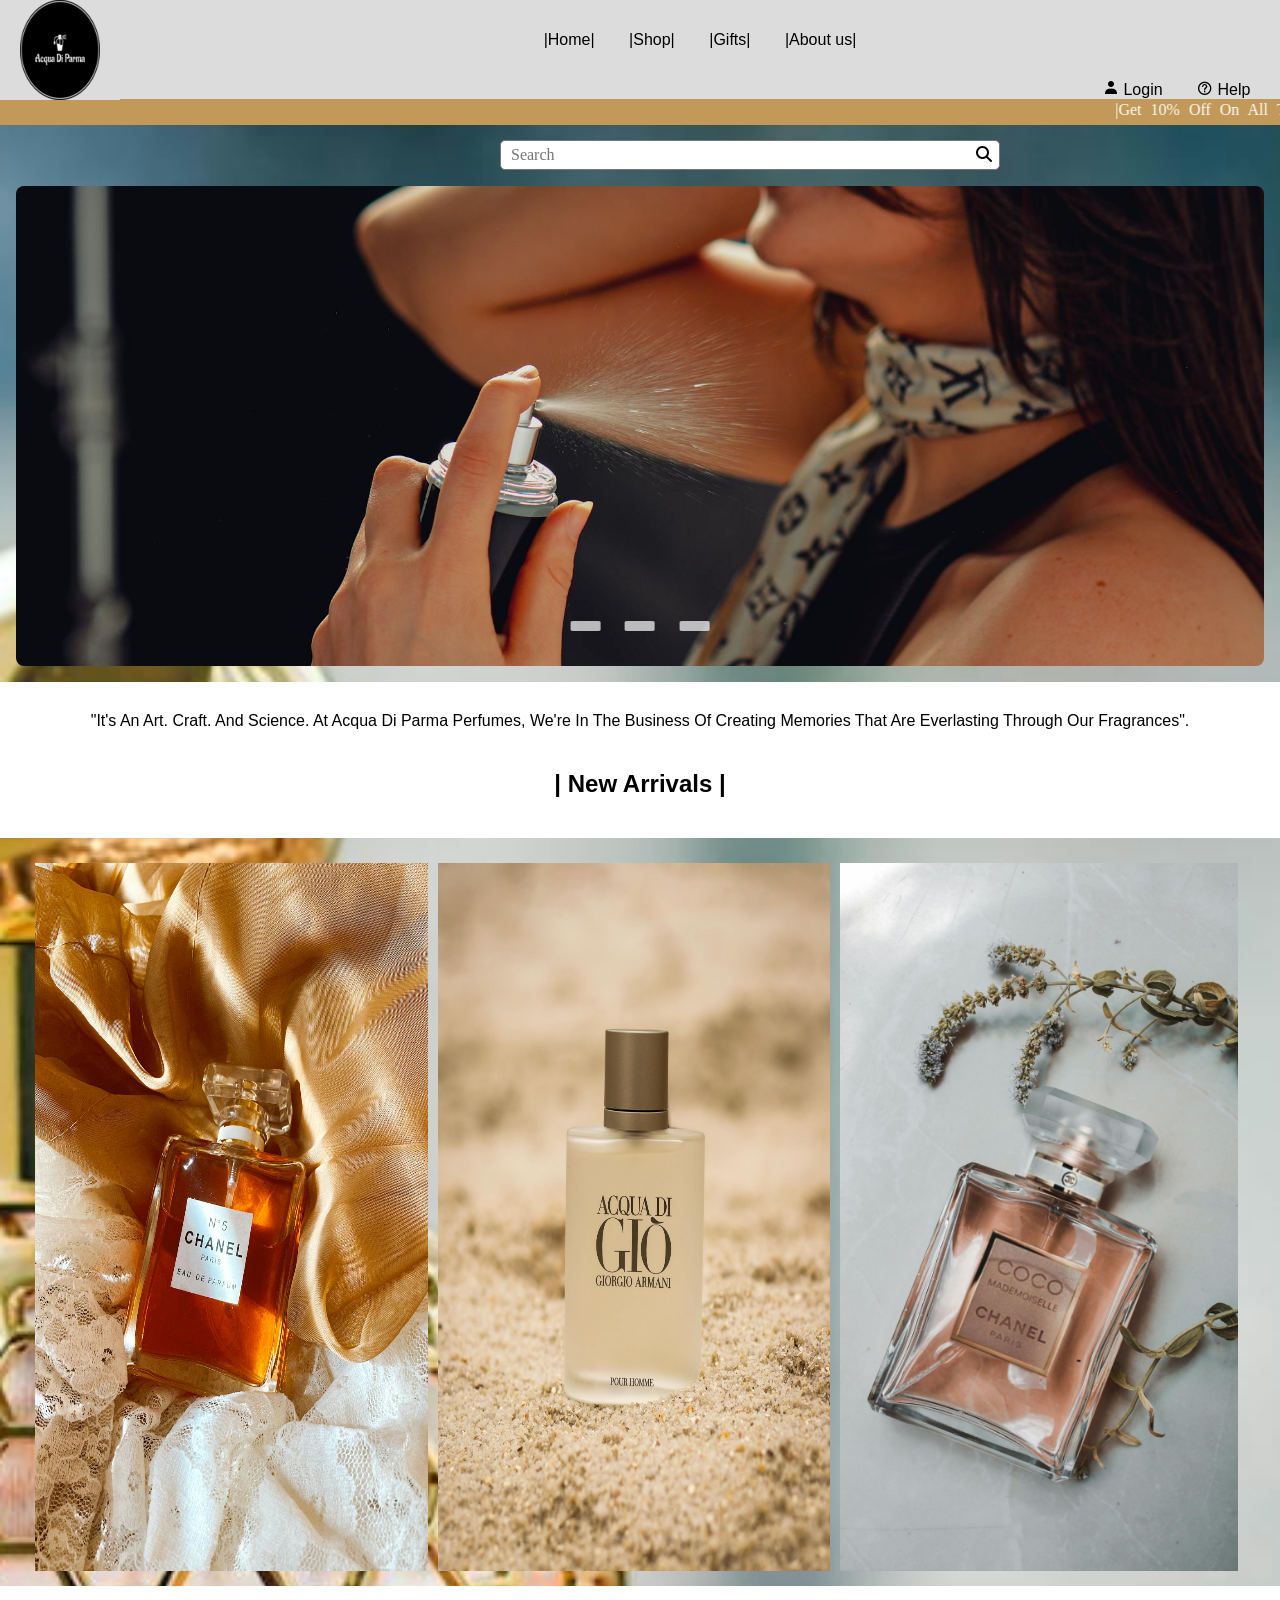
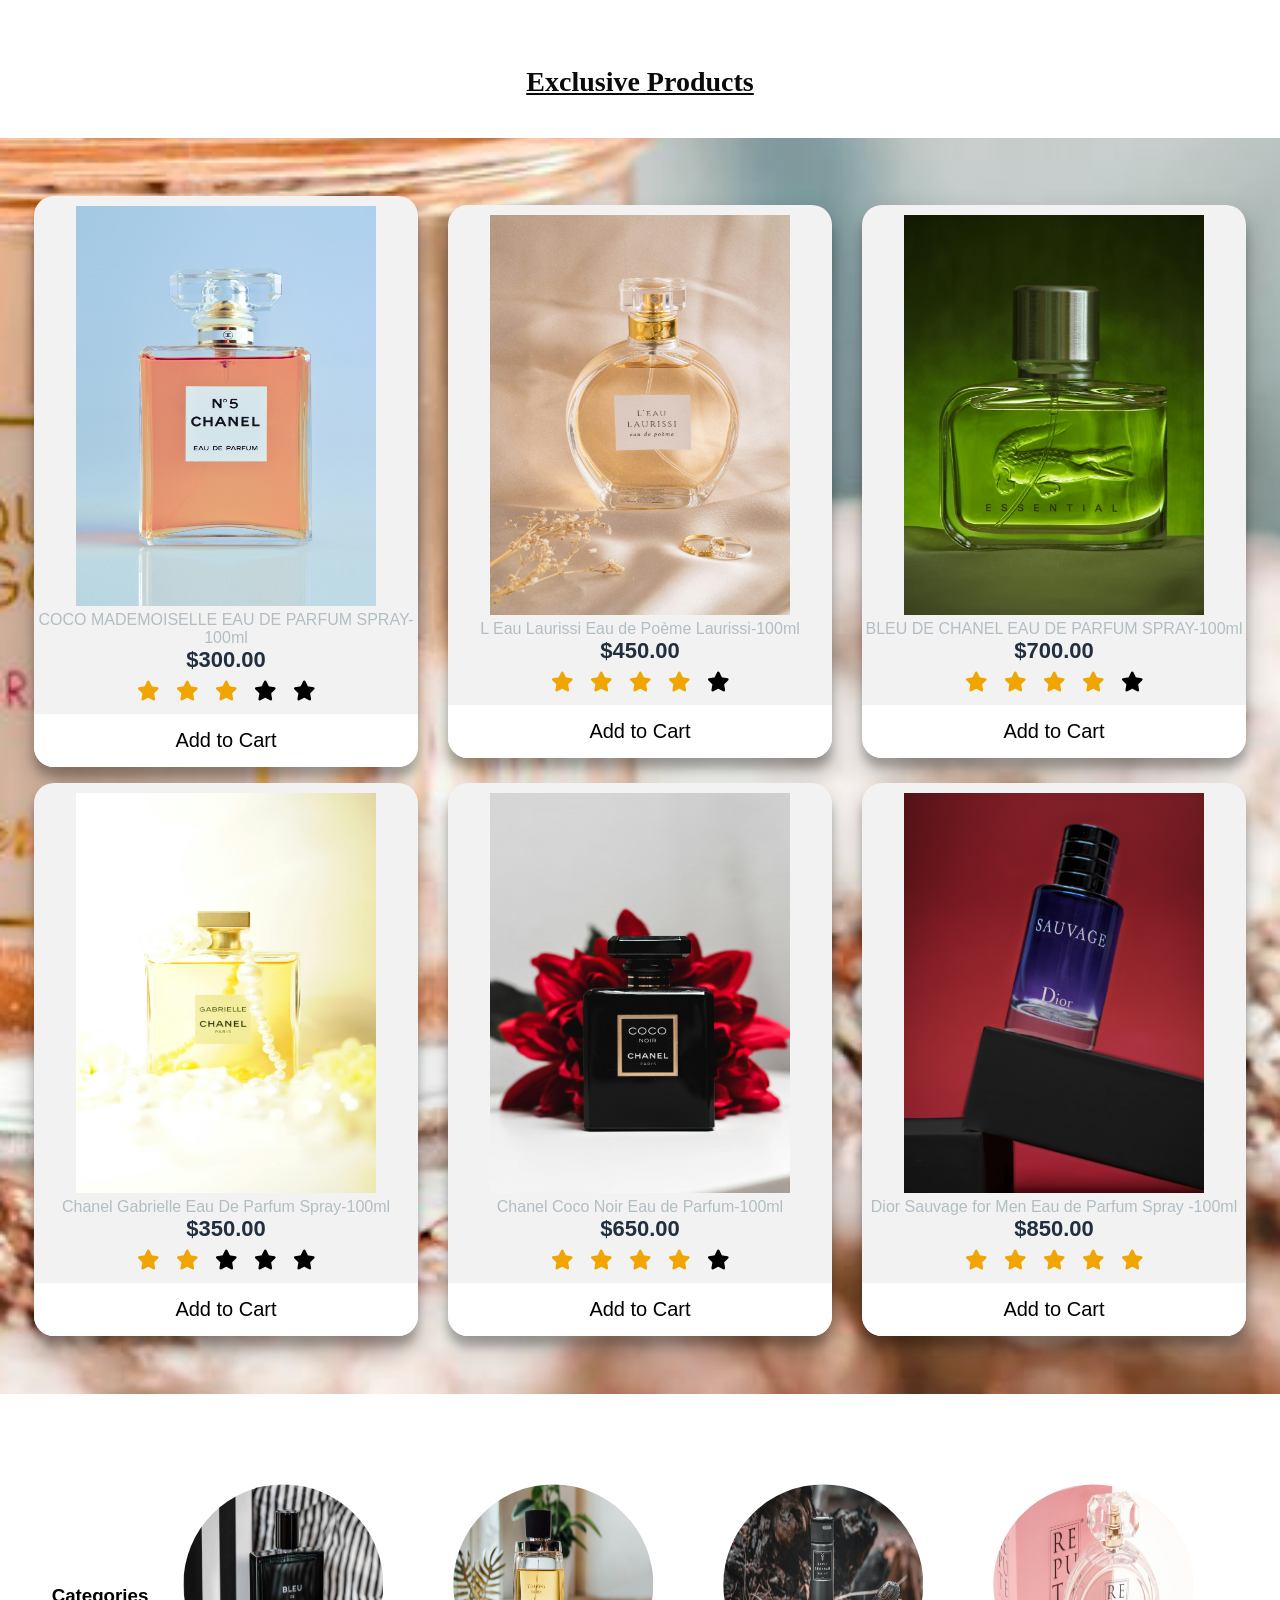
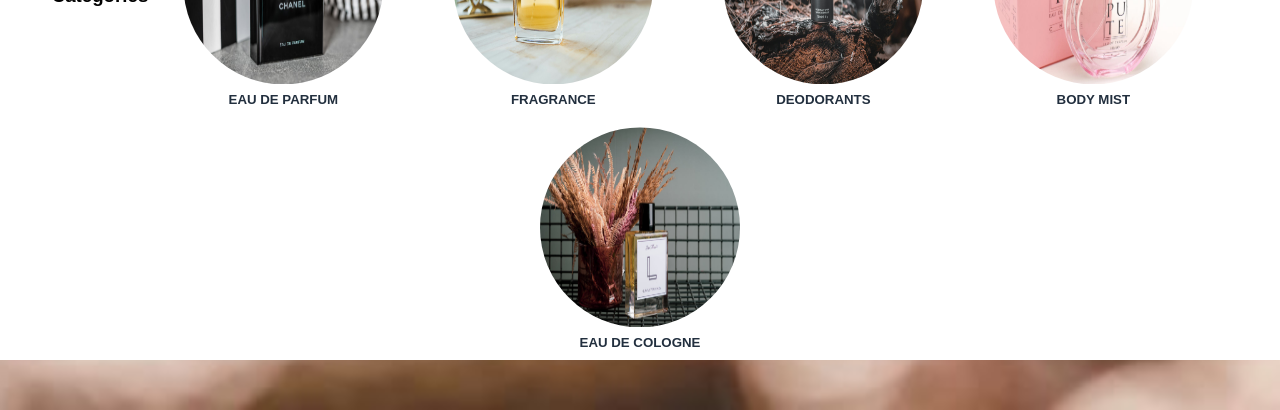
<file: index.html>
<!DOCTYPE html>
<head>
    <meta charset="UTF-8">
    <meta name="viewport" content="width=device-width, initial-scale=1.0">
    <title>Perfumes</title>
    <link rel="icon" type="image/png" href="img/per.png" >
    <link rel="stylesheet" href="style.css" >
    <link href="https://cdnjs.cloudflare.com/ajax/libs/font-awesome/6.6.0/css/all.min.css" rel="stylesheet">
    <link href='https://unpkg.com/boxicons@2.1.4/css/boxicons.min.css' rel='stylesheet'>
</head>

<body>
<div class="header">
    <div >
        <img src="/img/logo.png" class="logo">
    </div>
    <div class="navbar">
        <nav>
            <a href="index.html">|Home|</a>
            <a href="index.html">|Shop|</a>
            <a href="index.html">|Gifts|</a>
            <a href="index.html"> |About us|</a>
          </nav>
    </div>
    <div class="logbar">

        <a href="login.html"><i class='bx bxs-user'></i> Login</a>
        <a href="help.html"><i class='bx bx-help-circle'></i> Help</a>
    </div>
<div class="marq" >
    <marquee>
        |get 10% off on all the orders | |COD available| |get 10% off on all the orders | |COD available| |get 10% off on all the orders | |COD available| |get 10% off on all the orders | |COD available| |get 10% off on all the orders | |COD available|  |get 10% off on all the orders | |COD available| 
</marquee>
</div>
 </div>
 <div class="search">
   <input placeholder="Search" class="search__input" type="text" /><i class="fa-sharp fa-solid fa-magnifying-glass"></i>
   </div>
   <section class ="container">
 <div class="slider-wrapper">
    <div class="slider">
        <img id="slide1" src="img/slide1.jpg" alt="picture1" >
        <img id="slide2" src="img/slide2.jpg" alt="picture2">  
        <img id="slide3" src="img/slide3.jpg" alt="picture3">  
    </div>
    <div class="slider-nav">
        <a href="#slide1"></a>
        <a href="#slide2" ></a>
        <a href="#slide3"></a>
    </div>

</div>
 </section>
 <div class="containertext">
  <p1 >"It's an art. Craft. And science. At Acqua Di parma Perfumes, we're in the business of creating memories that are everlasting through our fragrances".
</p1>   
<h2>| New Arrivals |</h2> 
 </div>
  <div class="Arrivals">
   <div><img src="img/new1.jpg"class="con1">
  </div> 
    <div><img src="img/new2.jpg "class="con2">
    </div>
    <div><img src="img/new3.jpg " class="con3">
    </div>
  </div>
  <div class="newline">
    <h4>Exclusive products</h4>
  </div>

  <div class="gallary">
     <div class="product">
     <img src="img/p1.jpg">
     <p>COCO MADEMOISELLE EAU DE PARFUM  SPRAY-100ml</p>
     <h6> $300.00</h6>
     <ul>
        <li><i class="fa fa-star checked"></i></li>
        <li><i class="fa fa-star checked"></i></li>
        <li><i class="fa fa-star checked"></i></li>
        <li><i class="fa fa-star "></i></li>
        <li><i class="fa fa-star"></i></li>
    </ul>
    <button class="buy">Add to Cart</button>
</div>
<div class="product">
    <img src="img/p2.jpg">
    <p>L Eau Laurissi Eau de Poème Laurissi-100ml</p>
    <h6> $450.00</h6>
    <ul>
        <li><i class="fa fa-star checked"></i></li>
        <li><i class="fa fa-star checked"></i></li>
        <li><i class="fa fa-star checked"></i></li>
        <li><i class="fa fa-star checked"></i></li>
        <li><i class="fa fa-star"></i></li>
    </ul>
    <button class="buy">Add to Cart</button>
</div>
<div class="product">
    <img src="img/p3.jpg">
    <p>BLEU DE CHANEL EAU DE PARFUM SPRAY-100ml</p>
    <h6> $700.00</h6>
    <ul>
        <li><i class="fa fa-star checked"></i></li>
        <li><i class="fa fa-star checked"></i></li>
        <li><i class="fa fa-star checked"></i></li>
        <li><i class="fa fa-star checked"></i></li>
        <li><i class="fa fa-star"></i></li>
    </ul>
    <button class="buy">Add to Cart</button>
</div>
<div class="product">
    <img src="img/p4.jpg">
    <p>Chanel Gabrielle Eau De Parfum Spray-100ml</p>
    <h6> $350.00</h6>
    <ul>
        <li><i class="fa fa-star checked"></i></li>
        <li><i class="fa fa-star checked"></i></li>
        <li><i class="fa fa-star "></i></li>
        <li><i class="fa fa-star "></i></li>
        <li><i class="fa fa-star"></i></li>
    </ul>
    <button class="buy">Add to Cart</button>
</div>
<div class="product">
    <img src="img/p5.jpg">
    <p>Chanel Coco Noir Eau de Parfum-100ml</p>
    <h6> $650.00</h6>
    <ul>
        <li><i class="fa fa-star checked"></i></li>
        <li><i class="fa fa-star checked"></i></li>
        <li><i class="fa fa-star checked"></i></li>
        <li><i class="fa fa-star checked"></i></li>
        <li><i class="fa fa-star"></i></li>
    </ul>
    <button class="buy">Add to Cart</button>
</div>
<div class="product">
    <img src="img/p6.jpg">
    <p>Dior Sauvage for Men Eau de Parfum Spray -100ml</p>
    <h6> $850.00</h6>
    <ul>
        <li><i class="fa fa-star checked"></i></li>
        <li><i class="fa fa-star checked"></i></li>
        <li><i class="fa fa-star checked"></i></li>
        <li><i class="fa fa-star checked"></i></li>
        <li><i class="fa fa-star checked"></i></li>
    </ul>
    <button class="buy" >Add to Cart</button>
</div>
  </div>
<div class="Categories">
    <div class="heading"><h3>Categories</h3></div>
<div class="section">
    <img src="img/c1.jpg"id="a">
    <h5>EAU DE PARFUM</h5>
</div>
<div class="section">
    <img src="img/c2.jpg" id="a">
    <h5>FRAGRANCE</h5>
</div>
<div class="section">
    <img src="img/c3.jpg"id="a">
    <h5>DEODORANTS</h5>
</div>
<div class="section">
    <img src="img/c4.jpg"id="a">
    <h5>BODY MIST</h5>
</div>
<div class="section">
    <img src="img/c51.jpg"id="a">
    <h5> EAU DE COLOGNE</h5>
</div>


</div>

</body>
</html>
</file>
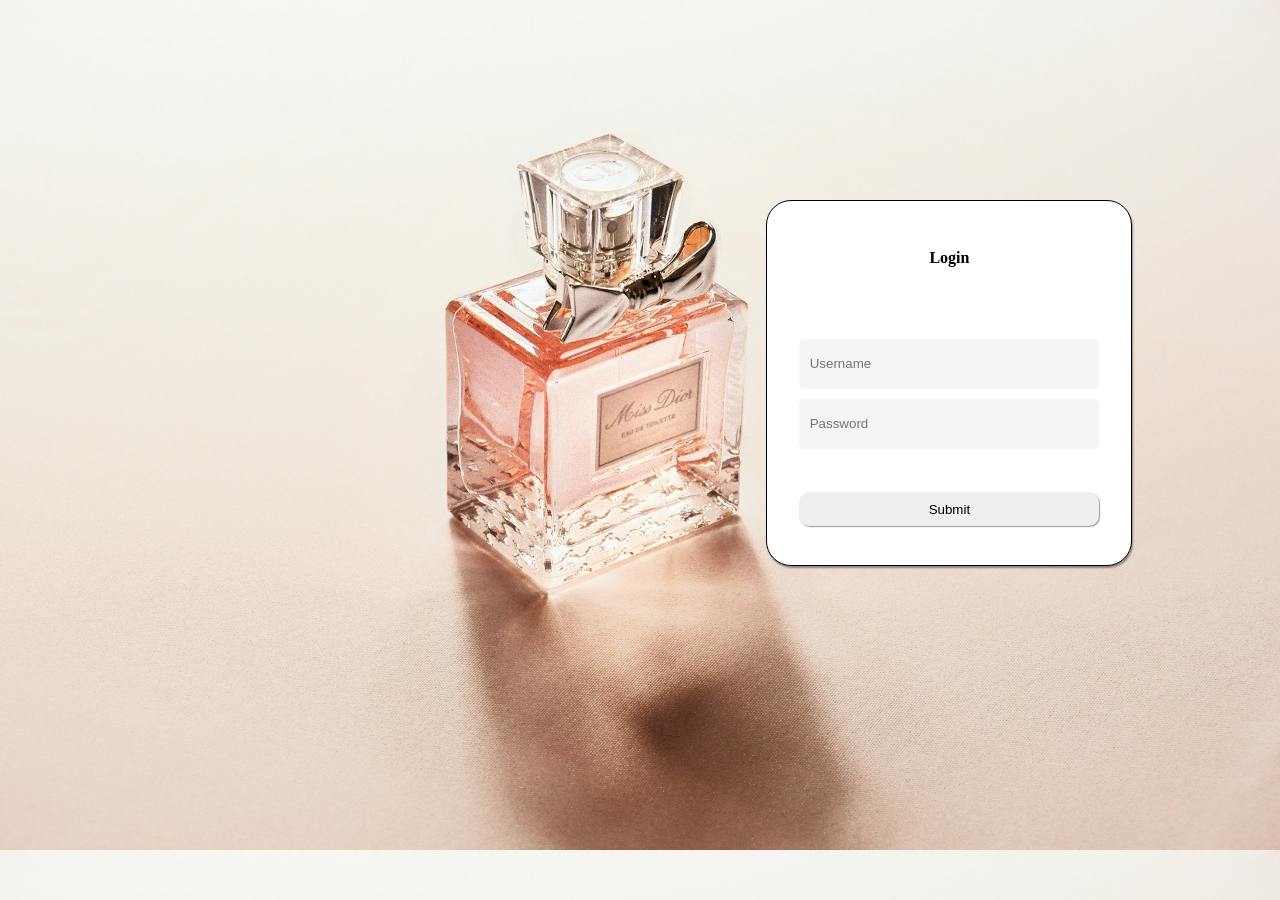
<file: login.html>
<!DOCTYPE html>
<html lang="en">
<head>
    <meta charset="UTF-8">
    <meta name="viewport" content="width=device-width, initial-scale=1.0">
    <link rel="stylesheet" href="login.css">
    <title>Login Form</title>
</head>
<body>
    <form class="form">
        <p class="heading">Login</p>
        <input class="input" placeholder="Username" type="text">
        <input class="input" placeholder="Password" type="text"> 
        <button class="btn">Submit</button>
    </form>
    
</body>
</html>
</file>
<file: style.css>
.navbar{
    background-color:rgb(220, 220, 220);
    padding:31px ;
    justify-content: center;
    display: flex;
   
}
.logbar{
    background-color:rgb(220, 220, 220);
    padding-left: 85%;

    
    
}
.logo{
    background-color:rgb(220, 220, 220);
    display: flex;
    height: 100px;
    width: 120px;
    float: left;
    padding: 0px 20px 0px;
    

}
*{
    margin: 0;
    padding: 0;
    box-sizing: border-box;
}
a{
    justify-content:center;
    text-decoration: none;
    color:black;
    cursor: pointer;
    padding:5px 15px 5px 15px;
    text-decoration: none;
    font-size: normal;
}
a:hover{
    color:#F0A500;
}
body{
    background-image: url(img/bgimg.jpg);
    background-size: cover;
    background-attachment: scroll;
    background-position:center;
    background-repeat: no-repeat;
    font-family: sans-serif;
   
}
.marq{
    clear: right;
    background-color:#c29958;
    color:white;
    padding-bottom: 2px;
    padding-top: 2px;
    white-space: normal;
    word-spacing: 5px;
    font-size: medium;
    font-family:Georgia, 'Times New Roman', Times, serif;
    text-transform: capitalize;
 }

.search {
    display: flex;
    margin-left: 500px;
    align-items: center;
    text-align: center;
  }
  
  .search__input {
    font-family:'Times New Roman', Times, serif;
    font-size: inherit;
    border: 1px solid #767676;
    color: #767676;
    padding: 5px 10px;
    border-radius: 5px;
    margin-top: 15px;
    margin-right: -1.5rem;
    height: 30px;
    width: 500px;
  }
  .fa-sharp{
    margin-top: .8em;
  }
 .container{
    padding: 1rem;
    margin: auto;
 }
 .slider-wrapper{
    position: relative;

 }
    .slider {
      --slide-width: clamp(300px, 95vw, 800px);
      --slide-height: clamp(240px, 75vh, 600px);
 }
 
 .slider{
    display: flex;
    aspect-ratio:13/5; 
    overflow: hidden;
    scroll-snap-type: y mandatory;
    scroll-behavior:auto;
    box-shadow: 0 0rem 0rem 0rem ;
    border-radius: .5rem;
 }
 .slider::-webkit-scrollbar{
    display:none;
 }
 .slider img{
   flex: 1 0 100%;
   width: var(--slide-width);
	height: var(--slide-height);
   scroll-snap-align: start;
   object-fit:cover;
	background-attachment: fixed;
 }
 
 
 .slider-nav{
   position: absolute;
	bottom: 30px;
	left: 50%;
	transform: translateX(-50%);
	gap: 15px;
	z-index: 1;
   display: flex;
	align-items: center;
	justify-content: center;

 }
 .slider-nav a{
    display: flex;
    width: 10px;
    height: 10px;
    border-radius: 10%;
    background-color: #ffff;
    opacity: 0.7;
    transition: opacity ease 250ms;
    margin: .3rem;
 }
 .slider-nav a:hover{
    opacity: 1;
    box-shadow: 2px 2px 4px black;
 }
.containertext{
 margin-top: 0px;
 margin-bottom: 20px;
}
h2{
   display: block;
   background-color: #ffff;
   text-align: center;
   padding: 40px ;
   padding-top: 10px;
   text-transform: capitalize;
   text-decoration:none;
   font-weight: bolder;
 }
 p1{
   display:grid;
   background-color: #ffff;
   text-align: center;
   padding: 30px ;
   text-transform: capitalize;

 }
 .Arrivals{
  display: grid;
  grid-template-columns: 33% 33% 33%;
  height: 100%;
  width: 100%;
  margin-top: 0px;
  padding: 0px 30px 10px 30px ;
}
.containertext>h2:hover{
   animation-name: line;
   animation-duration: 1.5s;
   animation-iteration-count: infinite;
   animation-fill-mode: forwards;

}
@keyframes line{
   50%{
      color: #F0A500 ;
   }
   100%{
      color:black;
   }
}
.con1:hover{
 opacity: 0.8;
 transition-duration: 250ms;
 transition-timing-function: ease-in;
}
.con2:hover{
   opacity: 0.8;
   transition-duration: 250ms;
   transition-timing-function: ease-in;
}

.con3:hover{
 opacity: 0.8;
 transition-duration: 250ms;
 transition-timing-function: ease-in;
}
.con1{
   height: 100%;
   width: 100%;
   padding: 5px ;
   
}
.con2{
   height: 100%;
   width: 100%;
   padding: 5px ;
}
.con3{
   height: 100%;
   width: 100%;
   padding: 5px 0px  5px 5px;
}
.gallary{
   display: flex;
   flex-wrap: wrap;
   width: 100%;
   justify-content: center;
   align-items: center;
   margin: 50px 0;

}
.product{
   height: 30%;
   width: 30%;
   margin: 8px 15px;
   box-sizing: border-box;
   float: left;
   text-align: center;
   border-radius: 20px;
   cursor:auto;
   padding-top: 10px;
   box-shadow: 0 14px 28px rgb(0 ,0,0,0.25),0 10px 10px rgba(0,0,0,0.22);
   transition: 3s;
   background: #f2f2f2;

}
.product:hover{
   box-shadow: 0 3px 6px rgba(0,0,0,0.16), 0 3px 6px rgba(0,0,0,0.23);
   transform: translate(0px -8px);
   transition: 2s;


}
img{
   width: 300px;
   height: 400px;
   text-align: center;
   margin: 0 auto;
   display: block;
}
p{
   text-align: center;
   color: #b2bec3;
   padding-top: 5px;

}
h6{
   font-size: 22px;
   text-align: center;
   color: #222f3e ;
   margin: 0;

}
ul{
   list-style: none;
   display: flex;
   justify-content: center;
   padding: 0;
}
li{
   padding: 5px;

}
.fa{
   font-size: 20px;
   transition: 2s;
   margin: 3px;
}
.checked{
   color: #F0A500;
}
.fa:hover{
   transform: scale(1.3);
   transition: .6s;

}
button{
   text-align: center;
   font-size: 20px;
   font-weight: 400px;
   font-family: sans-serif;
   color: black;
   width: 100%;
   padding: 15px;
   border: 0;
   outline: 0;
   cursor: pointer;
   margin-top: 5px;
   border-bottom-right-radius: 20px;
   border-bottom-left-radius: 20px;
}
.buy{
   background-color: white;
}
.buy:hover{
   background-color: #0b0b0b;
   color: #ffff;
}

@media(max-width:1000px){
   .product{
      width: 45%;
   }
}
@media(max-width:750px){
   .product{
      width: 100%;
   }
}
.newline,h4{
   text-align: center;
   text-transform: capitalize;
   text-decoration:underline;
   background-color: #fff;
   color: #0b0b0b;
   padding: 40px 0 20px 0;
   margin: 0;
   font-size: 28px;
   font-family:'Times New Roman', Times, serif;
   font-weight: bolder;

}
.newline ,h4:hover{
 color:#c29958;
 transition: 250ms ease-in-out;
}
.Categories{
   background-color: #ffff;
   display: flex;
   flex-wrap: wrap;
   width: 100%;
   justify-content: center;
   align-items: center;
   margin: 50px 0px ;
   padding-top: 80px;
   text-align: center;
   box-sizing: border-box;
}
#a{
   height: 200px;
   width: 200px;
   display: block;
   margin:0 auto;
   padding: 0px;
   clip-path: circle();
   
}
.section{
   margin:10px 15px;
   float: left;
   text-align: center;
   justify-content: space-around;
   padding: 0px 20px;
}
h5{
   text-align: center;
   padding-top: 8px;
   color: #222f3e ;
   margin: 0;
   font-family:'Franklin Gothic Medium', 'Arial Narrow', Arial, sans-serif
}
h5:hover{
   color: #c29958;
   cursor: pointer;
}
.heading{
   color: black;
   position: relative;
}
</file>
<file: login.css>
body{
    background-image: url(/img/loginimg.jpg);
    background-position: top;
    background-size: cover;
}
.form {
    display: grid;
    height: 300px;
    width: 300px;
    gap: 10px;
    background-color: white;
    padding: 2em;
    margin-left:60%;
    margin-top: 200px;
    border:1px solid black;
    border-radius: 25px;
    transition: .4s ease-in-out;
    box-shadow: rgba(0, 0, 0, 0.4) 1px 2px 2px;
  }
  
  .form:hover {
    transform: translateX(-0.5em) translateY(-0.5em);
    border: 1px solid #171717;
    box-shadow: 10px 10px 0px #666666;
  }
  
  .heading {
    color: black;
    padding-bottom: 2em;
    text-align: center;
    font-weight: bold;
  }
  
  .input {
    border-radius: 5px;
    border: 1px solid whitesmoke;
    background-color: whitesmoke;
    outline: none;
    padding: 0.7em;
    transition: .4s ease-in-out;
  }
  
  .input:hover {
    box-shadow: 6px 6px 0px #969696,
               -3px -3px 10px #ffffff;
  }
  
  .input:focus {
    background: #ffffff;
    box-shadow: inset 2px 5px 10px rgba(0,0,0,0.3);
  }
  
  .form .btn {
    margin-top: 2em;
    align-self: center;
    padding: 0.7em;
    padding-left: 1em;
    padding-right: 1em;
    border-radius: 10px;
    border: none;
    color: black;
    transition: .4s ease-in-out;
    box-shadow: rgba(0, 0, 0, 0.4) 1px 1px 1px;
  }
  
  .form .btn:hover {
    box-shadow: 6px 6px 0px #969696,
               -3px -3px 10px #ffffff;
    transform: translateX(-0.5em) translateY(-0.5em);
    background-color: #171717;
    color: #ffffff;
  }
  
  .form .btn:active {
    transition: .2s;
    transform: translateX(0em) translateY(0em);
    box-shadow: none;
  }
</file>
